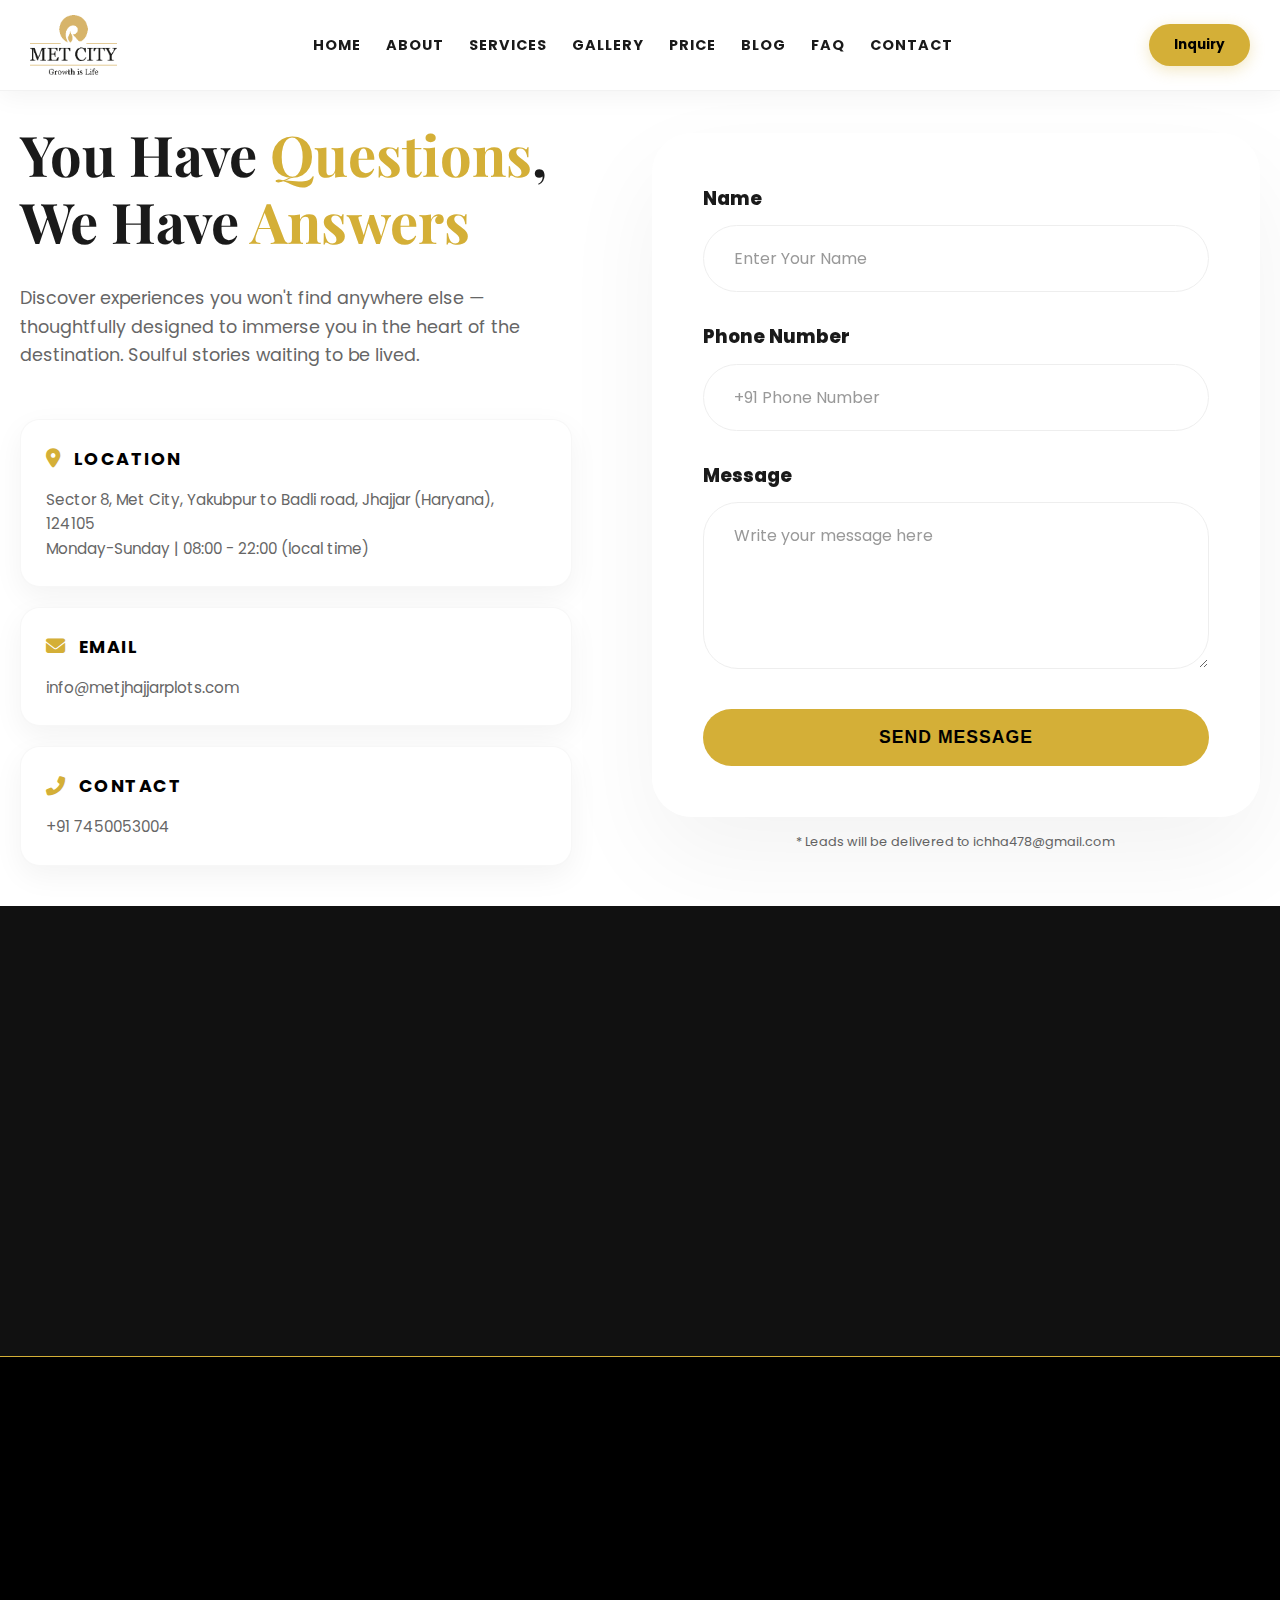
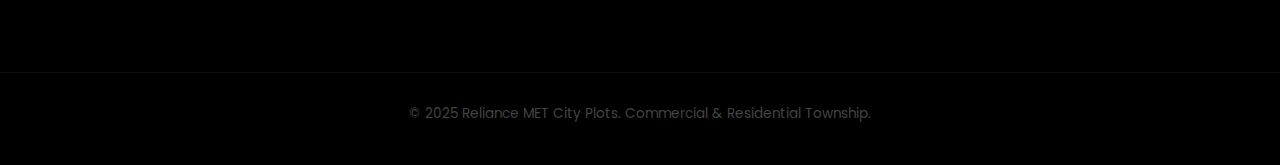
<file: contact.html>
<!DOCTYPE html>
<html lang="en">

<head>
    <meta charset="UTF-8">
    <meta name="viewport" content="width=device-width, initial-scale=1.0">

    <!-- SEO Meta Tags -->
    <title>Contact Us | Reliance MET City | Premium Plots Jhajjar</title>
    <link rel="icon" type="image/webp" href="assets/logo.webp">
    <meta name="description"
        content="Get in touch with Reliance MET City experts. Have questions about our residential or industrial plots in Jhajjar? We have the answers.">

    <link rel="stylesheet" href="style.css">
    <link rel="stylesheet" href="responsive.css">
    <link rel="stylesheet" href="https://cdnjs.cloudflare.com/ajax/libs/font-awesome/6.5.1/css/all.min.css">
</head>

<body class="contact-page">

    <!-- Scroll Progress -->
    <div id="scroll-progress"></div>

    <!-- Header -->
    <header id="navbar">
        <nav class="container">
            <div class="logo">
                <a href="index.html"><img src="assets/logo.webp" alt="Reliance MET City Logo" class="lazy"></a>
            </div>

            <ul class="nav-links">
                <li><a href="index.html#hero">Home</a></li>
                <li><a href="index.html#who-we-are">About</a></li>
                <li><a href="index.html#services">Services</a></li>
                <li><a href="index.html#property-listing">Gallery</a></li>
                <li><a href="index.html#pricing">Price</a></li>
                <li><a href="#">Blog</a></li>
                <li><a href="index.html#faq">FAQ</a></li>
                <li><a href="contact.html">Contact</a></li>
            </ul>

            <div class="nav-actions">
                <a href="contact.html" class="nav-cta">Inquiry</a>
            </div>

            <div class="mobile-toggle" id="mobile-menu">
                <span></span>
                <span></span>
                <span></span>
            </div>
        </nav>
    </header>

    <main>
        <!-- Contact Hero Section -->
        <section class="contact-hero">
            <div class="hero-bg-parallax" style="background-image: var(--light-overlay), url('assets/banner.webp');">
            </div>
            <div class="container contact-hero-grid">
                <div class="contact-hero-content reveal">
                    <h1>You Have <span class="gold-text">Questions</span>,<br>We Have <span
                            class="gold-text">Answers</span></h1>
                    <p>Discover experiences you won't find anywhere else — thoughtfully designed to immerse you in the
                        heart of the destination. Soulful stories waiting to be lived.</p>

                    <div class="contact-info-grid">
                        <div class="contact-info-item">
                            <h4><i class="fas fa-map-marker-alt"></i> Location</h4>
                            <p>Sector 8, Met City, Yakubpur to Badli road, Jhajjar (Haryana), 124105</p>
                            <p>Monday-Sunday | 08:00 - 22:00 (local time)</p>
                        </div>

                        <div class="contact-info-item">
                            <h4><i class="fas fa-envelope"></i> Email</h4>
                            <p><a href="mailto:info@metjhajjarplots.com">info@metjhajjarplots.com</a></p>
                        </div>
                        <div class="contact-info-item">
                            <h4><i class="fas fa-phone-alt"></i> Contact</h4>
                            <p><a href="tel:+917450053004">+91 7450053004</a></p>
                        </div>
                    </div>
                </div>

                <div class="contact-form-wrapper reveal">
                    <form class="luxury-contact-form" action="https://formsubmit.co/ichha478@gmail.com" method="POST">
                        <!-- FormSubmit Settings -->
                        <input type="hidden" name="_subject" value="New Inquiry: Contact Page Form">
                        <input type="hidden" name="_template" value="table">
                        <input type="text" name="_honey" style="display:none">

                        <div class="form-group-modern">
                            <label>Name</label>
                            <input type="text" name="name" placeholder="Enter Your Name" required>
                        </div>
                        <div class="form-group-modern">
                            <label>Phone Number</label>
                            <input type="tel" name="phone" placeholder="+91 Phone Number" required>
                        </div>
                        <div class="form-group-modern">
                            <label>Message</label>
                            <textarea name="message" placeholder="Write your message here" rows="5" required></textarea>
                        </div>
                        <button type="submit" class="btn-modern-send full-width">Send Message</button>
                    </form>
                    <p style="color: var(--text-muted); font-size: 0.8rem; margin-top: 15px; text-align: center;">
                        * Leads will be delivered to ichha478@gmail.com
                    </p>
                </div>
            </div>
        </section>

        <!-- Google Map Section -->
        <section class="map-section-full">
            <div class="map-container-full">
                <iframe
                    src="https://www.google.com/maps/embed?pb=!1m18!1m12!1m3!1d14013.916174488346!2d76.7881417!3d28.4964866!2m3!1f0!2f0!3f0!3m2!1i1024!2i768!4f13.1!3m3!1m2!1s0x390d6d2b2a9c98a5%3A0xbf8f1d8803840982!2sReliance%20Met%20City!5e0!3m2!1sen!2sin!4v1739984020000!5m2!1sen!2sin"
                    width="100%" height="450" style="border:0;" allowfullscreen="" loading="lazy"></iframe>
            </div>
        </section>
    </main>

    <footer class="bg-black">
        <div class="container footer-grid reveal">
            <div class="footer-brand">
                <div class="logo-footer">
                    <a href="index.html">
                        <img src="assets/logo.webp" alt="Reliance MET City Logo" class="footer-logo-img">
                    </a>
                </div>
                <p>An elite integrated township initiative by Reliance Industries Limited, redefining luxury living and
                    industrial excellence in the NCR region.</p>
            </div>
            <div class="footer-links">
                <h4> Quick Links</h4>
                <ul>
                    <li><a href="index.html#hero">Home</a></li>
                    <li><a href="index.html#who-we-are">About Us</a></li>
                    <li><a href="index.html#property-listing">Visual Gallery</a></li>
                    <li><a href="index.html#pricing">Plot Pricing</a></li>
                </ul>
            </div>
            <div class="footer-links">
                <h4>Support</h4>
                <ul>
                    <li><a href="index.html#faq">Common Questions</a></li>
                    <li><a href="index.html#why-invest">Why Invest?</a></li>
                    <li><a href="contact.html">Estate Inquiry</a></li>
                    <li><a href="index.html#hero">Privacy Policy</a></li>
                </ul>
            </div>
            <div class="footer-contact">
                <h4>Contact Info</h4>
                <p><i class="fas fa-map-marker-alt gold-text"></i> Sector 8, Met City, Yakubpur to Badli road, Jhajjar
                    (Haryana), 124105</p>
                <p><i class="fas fa-phone-alt gold-text"></i> <a href="tel:+917450053004">+91 7450053004</a></p>
                <p><i class="fas fa-envelope gold-text"></i> <a
                        href="mailto:info@metjhajjarplots.com">info@metjhajjarplots.com</a></p>
            </div>
        </div>
        <div class="footer-bottom text-center">
            <p>&copy; 2025 Reliance MET City Plots. Commercial & Residential Township.</p>
        </div>
    </footer>

    <button id="back-to-top">↑</button>

    <script src="script.js"></script>
</body>

</html>
</file>
<file: style.css>
@import url('https://fonts.googleapis.com/css2?family=Playfair+Display:ital,wght@0,400;0,700;1,400&family=Poppins:wght@300;400;500;600;700&display=swap');

:root {
    /* Color Palette - Ultra Premium Luxury */
    --primary-black: #000000;
    --royal-gold: #D4AF37;
    --elegant-white: #FFFFFF;
    --bg-white: #FFFFFF;
    --bg-light: #F9F9F9;
    --text-main: #1A1A1A;
    --text-muted: #666666;

    /* Gradients */
    --gold-gradient: linear-gradient(135deg, #D4AF37 0%, #F1D279 50%, #D4AF37 100%);
    --dark-overlay: linear-gradient(rgba(0, 0, 0, 0.7), rgba(0, 0, 0, 0.5));
    --light-overlay: linear-gradient(rgba(255, 255, 255, 0.8), rgba(255, 255, 255, 0.6));

    /* Typography */
    --font-heading: 'Playfair Display', serif;
    --font-body: 'Poppins', sans-serif;

    /* Spacing */
    --section-padding: 40px 20px;
    --container-width: 1300px;

    /* Transitions */
    --transition-standard: all 0.4s cubic-bezier(0.4, 0, 0.2, 1);

    /* Shadows & Glows */
    --gold-glow: 0 0 15px rgba(212, 175, 55, 0.5);
    --shadow-premium: 0 20px 40px rgba(0, 0, 0, 0.1);
}

/* Reset & Base Styles */
* {
    margin: 0;
    padding: 0;
    box-sizing: border-box;
    outline: none;
}

html {
    scroll-behavior: smooth;
}

body {
    font-family: var(--font-body);
    color: var(--text-main);
    background-color: var(--bg-white);
    line-height: 1.6;
    overflow-x: hidden;
}

h1,
h2,
h3,
h4,
.brand-font {
    font-family: var(--font-heading);
}

h1,
.h1 {
    font-size: 2.5rem;
    font-weight: 700;
}

a {
    text-decoration: none;
    color: inherit;
    transition: var(--transition-standard);
}

ul {
    list-style: none;
}

img {
    max-width: 100%;
    display: block;
}

.container {
    max-width: var(--container-width);
    margin: 0 auto;
    padding: 0 20px;
}

/* Utility Classes */
.gold-text {
    color: var(--royal-gold);
}

.white-text {
    color: var(--elegant-white);
}

.bg-black {
    background-color: var(--primary-black);
}

.text-center {
    text-align: center !important;
}

.fw700 {
    font-weight: 700;
}

/* Buttons */
.btn-gold {
    background: var(--gold-gradient);
    color: var(--primary-black);
    padding: 15px 35px;
    border: none;
    border-radius: 0;
    font-weight: 700;
    text-transform: uppercase;
    letter-spacing: 2px;
    cursor: pointer;
    position: relative;
    overflow: hidden;
    transition: var(--transition-standard);
    display: inline-flex;
    align-items: center;
    justify-content: center;
}

.btn-gold:hover {
    box-shadow: var(--gold-glow);
    transform: translateY(-3px);
}

.btn-outline-gold {
    background: transparent;
    border: 1px solid var(--royal-gold);
    color: var(--royal-gold);
    padding: 12px 30px;
    text-transform: uppercase;
    letter-spacing: 1px;
    font-weight: 600;
    transition: var(--transition-standard);
}

.btn-outline-gold:hover {
    background: var(--royal-gold);
    color: var(--primary-black);
}

/* Reveal Animation */
.reveal {
    opacity: 0;
    transform: translateY(40px);
    transition: all 0.8s cubic-bezier(0.165, 0.84, 0.44, 1);
}

.reveal.active {
    opacity: 1;
    transform: translateY(0);
}

/* Section Headings Styling */
.section-heading h2 {
    font-size: 2.5rem;
    font-weight: 700;
    margin-bottom: 8px;
}

.section-heading span:not(.luxury-badge) {
    color: var(--royal-gold);
}

.luxury-badge {
    color: var(--royal-gold);
    border-color: var(--royal-gold);
}

.gold-underline {
    width: 80px;
    height: 4px;
    background: var(--gold-gradient);
    margin: 10px auto 0;
}

/* Scroll Progress Indicator */
#scroll-progress {
    position: fixed;
    top: 0;
    left: 0;
    width: 0%;
    height: 4px;
    background: var(--gold-gradient);
    z-index: 2000;
}

/* Header Navigation - Capsule Style */
#navbar {
    position: fixed;
    top: 0;
    left: 0;
    width: 100%;
    z-index: 9999;
    transition: var(--transition-standard);
    background: var(--bg-white);
    border-bottom: 1px solid rgba(0, 0, 0, 0.05);
    display: flex;
    justify-content: center;
    box-shadow: 0 5px 25px rgba(0, 0, 0, 0.05);
}

#navbar .container {
    background: transparent;
    border-radius: 0;
    padding: 15px 30px;
    /* Reduced padding for solid header */
    display: flex;
    justify-content: space-between;
    align-items: center;
    width: 100%;
    max-width: 100%;
    transition: all 0.5s cubic-bezier(0.4, 0, 0.2, 1);
}

#navbar.scrolled {
    background: rgba(255, 255, 255, 0.98);
    box-shadow: 0 10px 30px rgba(0, 0, 0, 0.1);
}

#navbar.scrolled .container {
    padding: 10px 30px;
    /* Slimmer header on scroll */
}

.logo {
    display: flex;
    align-items: center;
    gap: 15px;
}

.logo img {
    height: 60px;
    transition: var(--transition-standard);
}

#navbar.scrolled .logo img {
    height: 60px;
    /* Slightly smaller on scroll */
}

.nav-links {
    display: flex;
    gap: 25px;
    /* Balanced spacing */
    align-items: center;
}

.nav-links a {
    color: var(--text-main);
    /* Dark text by default */
    font-weight: 700;
    font-size: 0.9rem;
    text-transform: uppercase;
    letter-spacing: 1px;
    transition: var(--transition-standard);
}

#navbar.scrolled .nav-links a {
    color: var(--text-main);
}

.nav-links a:hover {
    color: var(--royal-gold) !important;
}

.nav-actions {
    display: flex;
    align-items: center;
    gap: 20px;
}

.nav-icon {
    font-size: 1.1rem;
    cursor: pointer;
    color: var(--text-main);
    transition: var(--transition-standard);
}

.nav-icon:hover {
    color: #FF4D2D;
}

.nav-cta {
    background: var(--royal-gold);
    color: var(--primary-black) !important;
    border-radius: 50px;
    padding: 10px 25px !important;
    font-weight: 700 !important;
    border: none !important;
    box-shadow: 0 4px 15px rgba(212, 175, 55, 0.3);
    font-size: 0.85rem !important;
}

.nav-cta:hover {
    background: #e6c04f;
    transform: translateY(-2px);
    box-shadow: var(--gold-glow);
}

/* Mobile Toggle */
.mobile-toggle {
    display: none;
    flex-direction: column;
    justify-content: center;
    gap: 6px;
    cursor: pointer;
    z-index: 1001;
    width: 30px;
    height: 30px;
}

.mobile-toggle span {
    width: 25px;
    height: 2px;
    background: var(--primary-black);
    /* Dark toggle by default */
    transition: var(--transition-standard);
    border-radius: 2px;
}

#navbar.scrolled .mobile-toggle span,
.contact-page #navbar:not(.scrolled) .mobile-toggle span,
.home-page #navbar:not(.scrolled) .mobile-toggle span {
    background: var(--primary-black);
}

.mobile-toggle.active span:nth-child(1) {
    transform: translateY(8px) rotate(45deg);
}

.mobile-toggle.active span:nth-child(2) {
    opacity: 0;
}

.mobile-toggle.active span:nth-child(3) {
    transform: translateY(-8px) rotate(-45deg);
}

/* Hero Section Styles */
.hero-section {
    position: relative;
    min-height: 100vh;
    display: flex;
    align-items: center;
    padding: 100px 0 40px;
}

.hero-bg-parallax {
    position: absolute;
    top: 0;
    left: 0;
    width: 100%;
    height: 100%;
    background: linear-gradient(to right, rgba(0, 0, 0, 0.7) 0%, rgba(0, 0, 0, 0.4) 50%, rgba(0, 0, 0, 0.1) 100%), url('assets/banner.webp') center/cover no-repeat fixed;
    z-index: -1;
}

.hero-grid {
    display: grid;
    grid-template-columns: 1.2fr 0.8fr;
    gap: 60px;
    align-items: center;
}

.luxury-badge {
    display: inline-block;
    border: 1px solid var(--royal-gold);
    color: var(--royal-gold);
    padding: 5px 15px;
    font-size: 0.75rem;
    text-transform: uppercase;
    letter-spacing: 2px;
    margin-bottom: 10px;
}

.hero-content h1 {
    font-size: 4rem;
    /* Balanced size */
    line-height: 1.1;
    color: var(--elegant-white);
    margin-bottom: 20px;
    text-shadow: 0 5px 20px rgba(0, 0, 0, 0.4);
    font-family: var(--font-heading);
}

@media (max-width: 768px) {
    .hero-content h1 {
        font-size: 2.8rem;
    }
}

.hero-content p {
    font-size: 1.2rem;
    color: rgba(255, 255, 255, 0.9);
    margin-bottom: 30px;
    max-width: 600px;
    text-shadow: 0 2px 10px rgba(0, 0, 0, 0.2);
}

/* Luxury Form */
.luxury-form {
    background: rgba(255, 255, 255, 0.95);
    border: 1px solid var(--royal-gold);
    padding: 40px;
    box-shadow: 0 15px 45px rgba(0, 0, 0, 0.15);
    position: relative;
    backdrop-filter: blur(10px);
    border-radius: 20px;
    animation: floatHeroForm 6s ease-in-out infinite;
}

@keyframes floatHeroForm {

    0%,
    100% {
        transform: translateY(0);
    }

    50% {
        transform: translateY(-10px);
    }
}

.luxury-form::before {
    content: '';
    position: absolute;
    top: -10px;
    left: -10px;
    right: -10px;
    bottom: -10px;
    border: 1px solid rgba(212, 175, 55, 0.2);
    z-index: -1;
}

.luxury-form h3 {
    color: var(--royal-gold);
    font-size: 1.8rem;
    margin-bottom: 30px;
    text-align: center;
}

.input-group {
    margin-bottom: 20px;
}

.input-group input,
.input-group select {
    width: 100%;
    background: transparent;
    border: none;
    border-bottom: 1px solid rgba(0, 0, 0, 0.1);
    padding: 12px 0;
    color: var(--text-main);
    font-family: var(--font-body);
    transition: var(--transition-standard);
}

.input-group input:focus,
.input-group select:focus {
    border-bottom: 1px solid var(--royal-gold);
}

.full-width {
    width: 100%;
    margin-top: 20px;
}

/* Who We Are & Achievements Redesign */
.who-we-are {
    overflow: hidden;
}

.brand-badge {
    margin-bottom: 40px;
}

.brand-badge span {
    background: #f5f5f5;
    padding: 8px 20px;
    border-radius: 100px;
    font-size: 0.9rem;
    font-weight: 600;
    color: var(--text-main);
}

.brand-story-text {
    max-width: 1000px;
    margin: 0 auto 60px;
}

.brand-story-text h1 {
    font-size: 3.2rem;
    line-height: 1.2;
    font-weight: 600;
    color: var(--primary-black);
    font-family: var(--font-heading);
}

.text-grey {
    color: #999;
}

.text-black {
    color: var(--primary-black);
}

/* About Section New Layout */
.about-new-layout {
    padding: 40px 0;
    /* Reduced from 120px */
    background: #ffffff;
}

.about-breadcrumb {
    font-size: 1.1rem;
    color: var(--text-muted);
    margin-bottom: 15px;
    font-weight: 600;
}

.about-breadcrumb span {
    color: var(--royal-gold);
}

.about-main-title {
    font-size: 4rem;
    font-weight: 800;
    line-height: 1.1;
    color: var(--primary-black);
    margin-bottom: 15px;
    font-family: var(--font-heading);
}

.about-overview-text {
    font-size: 1.1rem;
    line-height: 1.7;
    color: var(--text-muted);
    max-width: 550px;
}

.about-top-grid {
    display: grid;
    grid-template-columns: 1fr 1fr;
    gap: 80px;
    align-items: stretch;
    /* Match height of both columns */
    margin-bottom: 40px;
}

.about-image-wrapper {
    position: relative;
    height: 100%;
    /* Ensure wrapper fills grid row */
    display: flex;
}

.about-main-img {
    width: 100%;
    height: 100%;
    /* Fill wrapper height */
    object-fit: cover;
    /* Maintain aspect ratio */
    border-radius: 40px;
    box-shadow: 0 30px 60px rgba(0, 0, 0, 0.1);
}

/* Rotating Badge Style */
.rotating-badge {
    position: absolute;
    bottom: -40px;
    left: -40px;
    width: 140px;
    height: 140px;
    background: white;
    border-radius: 50%;
    display: flex;
    align-items: center;
    justify-content: center;
    box-shadow: 0 15px 40px rgba(0, 0, 0, 0.1);
    z-index: 5;
}

.badge-text-circle {
    position: absolute;
    width: 100%;
    height: 100%;
    animation: rotateText 15s linear infinite;
}

@keyframes rotateText {
    0% {
        transform: rotate(0deg);
    }

    100% {
        transform: rotate(360deg);
    }
}

.badge-text-circle span {
    position: absolute;
    left: 50%;
    transform-origin: 0 70px;
    font-size: 0.75rem;
    font-weight: 800;
    text-transform: uppercase;
    letter-spacing: 1px;
}

.badge-center-icon {
    width: 45px;
    height: 45px;
    background: var(--royal-gold);
    border-radius: 50%;
    display: flex;
    align-items: center;
    justify-content: center;
    color: white;
    font-size: 1.2rem;
}

/* Impact Text Section */
.impact-text-wrapper {
    max-width: 1000px;
    margin: 0 auto 20px;
    text-align: center;
}

.impact-text {
    font-size: 2.2rem;
    font-weight: 700;
    line-height: 1.4;
    color: var(--primary-black);
}

.impact-text .text-grey {
    color: #999;
    font-weight: 500;
}

/* Stats Row */
.new-stats-row {
    display: grid;
    grid-template-columns: repeat(4, 1fr);
    gap: 40px;
    padding: 40px 30px;
    background: #f8f8f8;
    border-radius: 30px;
    border: 1px solid rgba(0, 0, 0, 0.03);
    margin-top: 20px;
}

.stat-item {
    text-align: center;
}

.stat-number {
    display: block;
    font-size: 3rem;
    font-weight: 800;
    color: var(--primary-black);
    margin-bottom: 5px;
}

.stat-label {
    font-size: 1rem;
    font-weight: 600;
    color: var(--text-muted);
}

@media (max-width: 992px) {
    .about-top-grid {
        grid-template-columns: 1fr;
        gap: 50px;
    }

    .about-main-title {
        font-size: 3rem;
    }

    .impact-text {
        font-size: 1.6rem;
    }

    .new-stats-row {
        grid-template-columns: repeat(2, 1fr);
    }
}

@media (max-width: 768px) {
    .stat-number {
        font-size: 2.2rem;
    }

    .rotating-badge {
        width: 100px;
        height: 100px;
        bottom: -20px;
        left: 20px;
    }

    .badge-text-circle span {
        transform-origin: 0 50px;
    }
}

/* Pricing New Design - Light Glassmorphism */
.pricing-new {
    position: relative;
    overflow: hidden;
    padding: 40px 0 !important;
    /* Reduced from 120px */
}

.pricing-bg-text {
    position: absolute;
    top: 35%;
    /* Moved up from 50% */
    left: 50%;
    transform: translate(-50%, -50%);
    font-size: 25vw;
    font-weight: 900;
    color: rgba(0, 0, 0, 0.07);
    text-transform: uppercase;
    z-index: 0;
    pointer-events: none;
    line-height: 1;
    font-family: var(--font-heading);
}

.pricing-slider {
    display: flex;
    overflow-x: auto;
    gap: 30px;
    padding: 20px 10px 40px;
    scroll-snap-type: x mandatory;
    scrollbar-width: none;
    -ms-overflow-style: none;
}

.pricing-slider::-webkit-scrollbar {
    display: none;
}

.price-glass-card {
    background: rgba(255, 255, 255, 0.65);
    /* More transparent for better glass effect */
    backdrop-filter: blur(15px);
    -webkit-backdrop-filter: blur(15px);
    border: 1px solid rgba(0, 0, 0, 0.05);
    /* Very subtle default border */
    border-radius: 30px;
    padding: 35px 30px;
    min-width: 320px;
    /* Consistent width for slider */
    flex: 0 0 320px;
    scroll-snap-align: start;
    transition: all 0.5s cubic-bezier(0.165, 0.84, 0.44, 1);
    box-shadow: 0 15px 35px rgba(0, 0, 0, 0.05);
    display: flex;
    flex-direction: column;
    position: relative;
}

.price-glass-card:hover {
    transform: translateY(-10px) scale(1.02);
    box-shadow: 0 30px 60px rgba(0, 0, 0, 0.1);
    background: rgba(255, 255, 255, 0.85);
    border: 1.5px solid var(--royal-gold);
    /* Gold highlight on hover */
}

/* Featured styling handled via hover */

.price-badge-icon {
    position: absolute;
    top: 25px;
    right: 25px;
    font-size: 1.2rem;
    width: 40px;
    height: 40px;
    background: rgba(0, 0, 0, 0.03);
    border-radius: 12px;
    display: flex;
    align-items: center;
    justify-content: center;
    transition: var(--transition-standard);
}

.price-glass-card:hover .price-badge-icon {
    transform: rotate(15deg) scale(1.1);
    background: var(--royal-gold);
}

.plan-label {
    display: block;
    font-size: 0.9rem;
    font-weight: 600;
    color: var(--text-muted);
    margin-bottom: 5px;
}

.price-amount {
    font-size: 2.2rem;
    font-weight: 800;
    color: var(--primary-black);
    margin-bottom: 15px;
    font-family: var(--font-heading);
}

.price-features {
    margin-bottom: 15px;
    flex-grow: 1;
}

.feature-item {
    display: flex;
    align-items: center;
    gap: 12px;
    padding: 10px 15px;
    background: rgba(0, 0, 0, 0.02);
    border-radius: 12px;
    margin-bottom: 8px;
    font-size: 0.85rem;
    font-weight: 500;
    color: var(--text-main);
    transition: var(--transition-standard);
}

.feature-item span {
    color: var(--royal-gold);
    font-weight: 900;
}

.price-glass-card:hover .feature-item {
    background: rgba(0, 0, 0, 0.04);
}

.btn-price-apply {
    display: block;
    width: 100%;
    padding: 15px;
    text-align: center;
    background: var(--primary-black);
    color: white;
    border-radius: 15px;
    font-weight: 700;
    transition: all 0.3s ease;
    text-decoration: none;
    box-shadow: 0 4px 15px rgba(0, 0, 0, 0.1);
}

.btn-price-apply.primary {
    background: var(--primary-black);
    color: white;
    box-shadow: 0 4px 15px rgba(0, 0, 0, 0.2);
}

.btn-price-apply:hover {
    background: #333;
    color: white;
    transform: translateY(-2px);
    box-shadow: 0 8px 25px rgba(0, 0, 0, 0.15);
}

.btn-price-apply.primary:hover {
    background: #333;
    transform: translateY(-2px);
    box-shadow: 0 8px 25px rgba(0, 0, 0, 0.25);
}

@media (max-width: 1400px) {
    .price-glass-card {
        min-width: 300px;
        flex: 0 0 300px;
    }
}

@media (max-width: 768px) {
    .pricing-bg-text {
        font-size: 30vw;
    }

    .price-amount {
        font-size: 1.8rem;
    }

    .price-glass-card {
        min-width: 280px;
        flex: 0 0 280px;
        padding: 25px;
    }
}

/* Why Choose Us Section - 2 Column Redesign */
.why-choose-section {
    padding: 20px 0 40px;
    /* Reduced from 120px */
    background: var(--bg-white);
}

.teal-text {
    color: #1abc9c;
}

.teal-underline {
    width: 60px;
    height: 4px;
    background: #1abc9c;
    margin: 15px auto 0;
    border-radius: 2px;
}

.why-choose-grid {
    display: grid;
    grid-template-columns: 1fr 1fr;
    gap: 40px;
    align-items: stretch;
    /* Ensures both columns have equal height */
}

.why-choose-left {
    display: flex;
    flex-direction: column;
    gap: 12px;
    /* Compact gap */
}

.choose-card {
    background: #FFFFFF;
    padding: 15px 20px;
    /* Compact padding */
    border-radius: 18px;
    display: flex;
    gap: 20px;
    align-items: center;
    /* Center items vertically for compact look */
    box-shadow: 0 5px 20px rgba(0, 0, 0, 0.04);
    transition: var(--transition-standard);
    border: 1px solid rgba(0, 0, 0, 0.02);
    height: 100%;
    /* Allow cards to flex/grow if needed to fill space */
}

.choose-card:hover {
    transform: translateX(8px);
    box-shadow: 0 10px 30px rgba(0, 0, 0, 0.06);
}

.choose-icon-box {
    min-width: 50px;
    /* Smaller icon box */
    height: 50px;
    border-radius: 12px;
    display: flex;
    align-items: center;
    justify-content: center;
    font-size: 1.2rem;
    color: white;
}

.choose-icon-box.teal {
    background: #1abc9c;
}

.choose-icon-box.purple {
    background: #9b59b6;
}

.choose-icon-box.red {
    background: #e74c3c;
}

.choose-icon-box.green {
    background: #2ecc71;
}

.choose-content h3 {
    font-size: 1.3rem;
    color: var(--primary-black);
    margin-bottom: 5px;
    font-weight: 700;
}

.choose-content p {
    font-size: 0.95rem;
    line-height: 1.6;
    color: var(--text-muted);
}

.why-choose-right {
    position: relative;
    height: 100%;
    /* Fill the grid row height */
}

.image-frame-container {
    position: relative;
    padding: 10px;
    border: 2px solid #bca11a;
    border-radius: 30px;
    z-index: 1;
    height: 100%;
    /* Fill the container */
    display: flex;
}

/* YouTube Video Slider */
.video-section {
    padding: 40px 0;
    background: #050505;
}

.slider-container {
    position: relative;
    padding: 0 60px;
    margin-top: 15px;
}

.horizontal-slider {
    display: flex;
    overflow-x: auto;
    gap: 30px;
    padding: 20px 0;
    scroll-snap-type: x mandatory;
    scrollbar-width: none;
    -ms-overflow-style: none;
}

.horizontal-slider::-webkit-scrollbar {
    display: none;
}

.video-item {
    flex: 0 0 100%;
    scroll-snap-align: center;
    border-radius: 30px;
    overflow: hidden;
    border: 1px solid rgba(212, 175, 55, 0.3);
    background: #000;
    transition: var(--transition-standard);
}

.video-item:hover {
    border-color: var(--royal-gold);
}

.video-item iframe {
    display: block;
    width: 100%;
    aspect-ratio: 16 / 9;
    height: auto;
}

.slider-btn {
    position: absolute;
    top: 50%;
    transform: translateY(-50%);
    width: 50px;
    height: 50px;
    background: rgba(255, 255, 255, 0.1);
    backdrop-filter: blur(10px);
    -webkit-backdrop-filter: blur(10px);
    color: var(--royal-gold);
    border: 1px solid rgba(212, 175, 55, 0.5);
    border-radius: 50%;
    cursor: pointer;
    z-index: 10;
    font-size: 1.5rem;
    display: flex;
    align-items: center;
    justify-content: center;
    transition: var(--transition-standard);
}

.slider-btn:hover {
    background: var(--royal-gold);
    color: var(--primary-black);
    box-shadow: var(--gold-glow);
}

.slider-btn.prev {
    left: 0;
}

.slider-btn.next {
    right: 0;
}

@media (min-width: 992px) {
    .video-item {
        flex: 0 0 calc(50% - 15px);
    }
}

@media (max-width: 768px) {
    .slider-container {
        padding: 0 45px;
    }

    .slider-btn {
        width: 40px;
        height: 40px;
        font-size: 1.1rem;
    }

    .video-item {
        border-radius: 20px;
    }
}

.image-frame-container img {
    width: 100%;
    height: 100%;
    object-fit: cover;
    /* Crucial to match height without squishing */
    border-radius: 22px;
    display: block;
    box-shadow: 0 15px 40px rgba(0, 0, 0, 0.1);
}

.floating-badge {
    position: absolute;
    bottom: -30px;
    left: -20px;
    background: #0f172a;
    color: white;
    padding: 15px 25px;
    border-radius: 15px;
    display: flex;
    align-items: center;
    gap: 15px;
    box-shadow: 0 15px 30px rgba(0, 0, 0, 0.3);
    z-index: 2;
}

.badge-icon {
    width: 40px;
    height: 40px;
    background: #b9a212;
    border-radius: 50%;
    display: flex;
    align-items: center;
    justify-content: center;
    font-size: 1.2rem;
}

.badge-text {
    display: flex;
    flex-direction: column;
}

.badge-text strong {
    font-size: 1.3rem;
    line-height: 1.2;
}

.badge-text span {
    font-size: 0.8rem;
    opacity: 0.8;
}

@media (max-width: 992px) {
    .why-choose-grid {
        grid-template-columns: 1fr;
        gap: 80px;
    }

    .why-choose-right {
        order: -1;
        max-width: 600px;
        margin: 0 auto;
    }
}

@media (max-width: 768px) {
    .choose-card {
        flex-direction: column;
        gap: 15px;
    }

    .floating-badge {
        left: 50%;
        transform: translateX(-50%);
        bottom: -20px;
        width: 80%;
        justify-content: center;
    }
}

/* Testimonials Redesign - Pinned Note Slider */
.testimonial-section {
    padding: 40px 0;
    background: #ffffff;
    position: relative;
    overflow: hidden;
}

.testimonial-slider-container {
    display: flex;
    overflow-x: auto;
    gap: 25px;
    padding: 10px 10px 40px;
    scroll-snap-type: x mandatory;
    scrollbar-width: none;
    -ms-overflow-style: none;
}

/* Testimonials Modern Design */
.testimonials-modern {
    padding: 40px 0;
    background: #ffffff;
    background-image:
        linear-gradient(rgba(0, 0, 0, 0.03) 1px, transparent 1px),
        linear-gradient(90deg, rgba(0, 0, 0, 0.03) 1px, transparent 1px);
    background-size: 80px 80px;
    position: relative;
    overflow: hidden;
}

.testimonials-badge-wrapper {
    display: flex;
    justify-content: center;
    margin-bottom: 20px;
}

.badge-testimonial {
    background: #e9f7ef;
    color: #27ae60;
    padding: 8px 25px;
    border-radius: 50px;
    font-size: 0.85rem;
    font-weight: 700;
    text-transform: uppercase;
    letter-spacing: 1.5px;
    border: 1px solid #d4efdf;
}

.testimonials-modern h2 {
    font-size: 3.5rem;
    font-weight: 800;
    color: var(--text-main);
    text-align: center;
    margin-bottom: 15px;
}

.testimonials-subtitle {
    text-align: center;
    max-width: 600px;
    margin: 0 auto 20px;
    color: var(--text-muted);
    font-size: 1.1rem;
    line-height: 1.6;
}

/* Floating Avatars Container */
.avatar-floating-container {
    position: relative;
    height: 150px;
    width: 100%;
    margin-bottom: 20px;
}

.floating-avatar {
    position: absolute;
    border-radius: 50%;
    background: white;
    padding: 5px;
    box-shadow: 0 10px 30px rgba(0, 0, 0, 0.1);
    transition: all 0.3s cubic-bezier(0.165, 0.84, 0.44, 1);
    animation: floatAnim 6s ease-in-out infinite;
    cursor: pointer;
    border: 2px solid transparent;
}

.floating-avatar:hover {
    transform: scale(1.1) translateY(-10px) !important;
    border-color: var(--royal-gold);
    z-index: 100 !important;
}

.floating-avatar.active {
    border-color: var(--royal-gold);
    box-shadow: 0 0 20px rgba(212, 175, 55, 0.3);
    transform: scale(1.1);
}

.floating-avatar img {
    width: 100%;
    height: 100%;
    border-radius: 50%;
    object-fit: cover;
}

.avatar-1 {
    width: 80px;
    height: 80px;
    top: -10px;
    left: 45%;
    animation-delay: 0s;
}

.avatar-2 {
    width: 60px;
    height: 60px;
    top: 20px;
    left: 18%;
    animation-delay: 1s;
}

.avatar-3 {
    width: 90px;
    height: 90px;
    top: 50px;
    left: 28%;
    animation-delay: 2s;
}

.avatar-4 {
    width: 50px;
    height: 50px;
    top: 100px;
    left: 52%;
    animation-delay: 1.5s;
}

.avatar-5 {
    width: 75px;
    height: 75px;
    top: 15px;
    left: 72%;
    animation-delay: 0.5s;
}

.avatar-6 {
    width: 70px;
    height: 70px;
    top: 75px;
    left: 85%;
    animation-delay: 2.5s;
}

@keyframes floatAnim {

    0%,
    100% {
        transform: translateY(0);
    }

    50% {
        transform: translateY(-15px);
    }
}

/* Main Testimonial Card */
.testimonial-central-card {
    background: white;
    max-width: 750px;
    margin: 0 auto;
    padding: 50px 40px 30px;
    border-radius: 35px;
    box-shadow: 0 30px 80px rgba(0, 0, 0, 0.05);
    position: relative;
    z-index: 10;
    text-align: center;
    border: 1px solid rgba(0, 0, 0, 0.02);
}

.testimonial-nav {
    position: absolute;
    top: 50%;
    transform: translateY(-50%);
    width: 45px;
    height: 45px;
    background: white;
    border: 1px solid #eee;
    border-radius: 50%;
    display: flex;
    align-items: center;
    justify-content: center;
    cursor: pointer;
    font-size: 1.2rem;
    color: #333;
    transition: all 0.3s ease;
    z-index: 20;
    box-shadow: 0 5px 15px rgba(0, 0, 0, 0.05);
}

.testimonial-nav:hover {
    background: var(--royal-gold);
    color: white;
    border-color: var(--royal-gold);
    box-shadow: 0 8px 20px rgba(212, 175, 55, 0.2);
}

.testimonial-nav.prev {
    left: -22px;
}

.testimonial-nav.next {
    right: -22px;
}

@media (max-width: 768px) {
    .testimonial-nav {
        width: 35px;
        height: 35px;
        font-size: 1rem;
    }

    .testimonial-nav.prev {
        left: 5px;
    }

    .testimonial-nav.next {
        right: 5px;
    }
}

.card-avatar-main {
    width: 80px;
    height: 80px;
    border-radius: 50%;
    margin: -95px auto 15px;
    padding: 5px;
    background: white;
    box-shadow: 0 10px 30px rgba(0, 0, 0, 0.1);
}

.card-avatar-main img {
    width: 100%;
    height: 100%;
    border-radius: 50%;
    object-fit: cover;
}

.testimonial-central-card h4 {
    font-size: 1.4rem;
    margin-bottom: 5px;
    color: var(--text-main);
}

.client-email {
    display: block;
    color: var(--text-muted);
    font-size: 0.85rem;
    margin-bottom: 20px;
}

.testimonial-quote-text {
    font-size: 1.1rem;
    line-height: 1.7;
    color: #444;
    font-style: italic;
    margin-bottom: 30px;
}

/* GMB Button */
.gmb-button-wrapper {
    display: flex;
    justify-content: center;
    margin-top: 25px;
}

.btn-gmb {
    display: flex;
    align-items: center;
    gap: 12px;
    background: white;
    color: #1a1a1a;
    padding: 15px 35px;
    border-radius: 100px;
    font-weight: 700;
    font-size: 1rem;
    box-shadow: 0 10px 25px rgba(0, 0, 0, 0.08);
    transition: all 0.3s ease;
    border: 1px solid #eee;
    text-decoration: none;
}

.btn-gmb:hover {
    transform: translateY(-5px);
    box-shadow: 0 15px 35px rgba(0, 0, 0, 0.12);
    border-color: var(--royal-gold);
}

.btn-gmb img {
    width: 20px;
    height: 20px;
}

@media (max-width: 768px) {
    .testimonials-modern h2 {
        font-size: 2.5rem;
    }

    .avatar-floating-container {
        height: 300px;
    }

    .testimonial-central-card {
        padding: 40px 25px;
        margin: 0 15px;
    }

    .floating-avatar {
        display: none;
    }

    /* Hide on small screens to avoid clutter */
}

/* FAQ Section Redesign */
.faq-section {
    padding: 20px 0 40px;
    background: #ffffff;
}

.faq-title-main {
    font-size: 3.5rem;
    font-weight: 800;
    margin-bottom: 5px;
    letter-spacing: -2px;
}

.faq-title-italic {
    font-family: serif;
    /* Best fallback for the script look */
    font-style: italic;
    font-size: 3.8rem;
    font-weight: 400;
    margin-top: -15px;
    display: block;
}

.faq-split-layout {
    display: grid;
    grid-template-columns: 1.2fr 1fr;
    gap: 40px;
    margin-top: 20px;
    align-items: stretch;
    /* Match height of both columns */
}

.faq-left-column {
    background: #f8f9fa;
    padding: 30px;
    border-radius: 30px;
}

.faq-contact-card {
    display: flex;
    justify-content: space-between;
    align-items: center;
    background: white;
    padding: 20px 25px;
    border-radius: 20px;
    margin-bottom: 30px;
    box-shadow: 0 5px 15px rgba(0, 0, 0, 0.03);
}

.contact-info-small {
    display: flex;
    flex-direction: column;
}

.contact-info-small span {
    font-size: 0.8rem;
    color: #999;
}

.contact-info-small strong {
    font-size: 1.05rem;
    color: var(--primary-black);
}

.btn-get-touch {
    background: #1a1a1a;
    color: white;
    padding: 12px 20px;
    border-radius: 12px;
    font-size: 0.9rem;
    font-weight: 600;
    display: flex;
    align-items: center;
    gap: 10px;
    transition: var(--transition-standard);
}

.btn-get-touch:hover {
    background: var(--royal-gold);
    color: white;
}

.faq-list-modern {
    display: flex;
    flex-direction: column;
    gap: 12px;
}

.faq-item-modern {
    background: white;
    border-radius: 18px;
    overflow: hidden;
    transition: all 0.3s ease;
}

.faq-header-modern {
    padding: 20px 25px;
    display: flex;
    justify-content: space-between;
    align-items: center;
    cursor: pointer;
    font-weight: 600;
    font-size: 1.05rem;
    color: #333;
}

.faq-icon-circle {
    width: 32px;
    height: 32px;
    background: #f1f1f1;
    border-radius: 50%;
    display: flex;
    align-items: center;
    justify-content: center;
    font-size: 1.2rem;
    transition: all 0.3s ease;
}

.faq-item-modern.active .faq-icon-circle {
    background: #1a1a1a;
    color: white;
    transform: rotate(45deg);
}

.faq-body-modern {
    max-height: 0;
    overflow: hidden;
    transition: all 0.4s cubic-bezier(0.4, 0, 0.2, 1);
    padding: 0 25px;
}

.faq-item-modern.active .faq-body-modern {
    max-height: 500px;
    padding-bottom: 25px;
}

.faq-body-modern p,
.faq-body-modern ul {
    font-size: 0.95rem;
    line-height: 1.6;
    color: #666;
}

.faq-body-modern ul {
    margin-top: 10px;
    padding-left: 20px;
}

.faq-right-column {
    height: 100%;
    display: flex;
}

.faq-right-column img {
    width: 100%;
    height: 100%;
    object-fit: cover;
    border-radius: 30px;
    box-shadow: 0 20px 40px rgba(0, 0, 0, 0.1);
}

@media (max-width: 992px) {
    .faq-split-layout {
        grid-template-columns: 1fr;
    }

    .faq-right-column {
        display: none;
    }
}

/* Contact Section Modern - Reference Design */
.contact-section-modern {
    padding: 40px 0;
    background: #ffffff;
    position: relative;
}

.contact-card-modern {
    background: white;
    border-radius: 40px;
    box-shadow: 0 30px 60px rgba(0, 0, 0, 0.05);
    display: grid;
    grid-template-columns: 1.2fr 0.8fr;
    overflow: hidden;
    min-height: 600px;
    border: 1px solid rgba(0, 0, 0, 0.03);
}

.contact-left-visual {
    padding: 30px;
    /* Reduced to give more space to map */
    background: #fdfdfd;
    display: flex;
    flex-direction: column;
    gap: 30px;
    position: relative;
    border-right: 1px solid rgba(0, 0, 0, 0.05);
}

.map-wrapper-modern {
    flex-grow: 1;
    min-height: 350px;
    border-radius: 30px;
    overflow: hidden;
    position: relative;
    border: 1px solid rgba(0, 0, 0, 0.05);
    box-shadow: 0 10px 30px rgba(0, 0, 0, 0.05);
}

.map-wrapper-modern iframe {
    filter: grayscale(0.5) contrast(1.1);
    transition: all 0.5s ease;
}

.map-wrapper-modern:hover iframe {
    filter: grayscale(0);
}

.map-redirect-badge {
    position: absolute;
    bottom: 20px;
    right: 20px;
    background: #1a1a1a;
    color: white;
    padding: 12px 25px;
    border-radius: 50px;
    font-size: 0.9rem;
    font-weight: 700;
    text-decoration: none;
    box-shadow: 0 10px 20px rgba(0, 0, 0, 0.2);
    display: flex;
    align-items: center;
    gap: 10px;
    transition: all 0.3s ease;
    z-index: 10;
}

.map-redirect-badge:hover {
    background: #D4AF37;
    color: #1a1a1a;
    transform: translateY(-3px);
    box-shadow: 0 15px 30px rgba(212, 175, 55, 0.3);
}

.office-info-row {
    margin-top: auto;
    display: grid;
    grid-template-columns: repeat(3, 1fr);
    gap: 30px;
}

.office-col h4 {
    font-size: 1rem;
    color: #888;
    margin-bottom: 15px;
    font-family: var(--font-body);
}

.office-col p {
    font-size: 0.9rem;
    font-weight: 600;
    color: #1a1a1a;
    line-height: 1.5;
}

.contact-right-form {
    padding: 60px;
    background: rgba(255, 255, 255, 0.7);
    border-left: 1px solid rgba(0, 0, 0, 0.05);
    border-radius: 0 30px 30px 0;
    backdrop-filter: blur(10px);
}

.modern-form-ui {
    display: flex;
    flex-direction: column;
    gap: 25px;
}

.form-group-modern {
    display: flex;
    flex-direction: column;
    gap: 12px;
}

.form-group-modern label {
    font-size: 1.15rem;
    font-weight: 800;
    /* Extra bold like image */
    color: #1a1a1a;
    font-family: var(--font-body);
}

.form-group-modern input,
.form-group-modern textarea {
    width: 100%;
    padding: 20px 30px;
    background: #fff;
    border: 1.5px solid #eee;
    /* Light border like image */
    border-radius: 35px;
    /* More rounded */
    font-family: var(--font-body);
    font-size: 1rem;
    color: #1a1a1a;
    transition: all 0.3s ease;
}

.form-group-modern input::placeholder,
.form-group-modern textarea::placeholder {
    color: #999;
}

.form-group-modern input:focus,
.form-group-modern textarea:focus {
    border-color: #1a1a1a;
    background: #fcfcfc;
    box-shadow: 0 5px 15px rgba(0, 0, 0, 0.05);
}

.btn-modern-send {
    background: var(--royal-gold);
    color: var(--primary-black);
    padding: 18px 40px;
    border-radius: 50px;
    border: none;
    font-size: 1.1rem;
    font-weight: 700;
    cursor: pointer;
    transition: all 0.3s cubic-bezier(0.165, 0.84, 0.44, 1);
    margin-top: 10px;
    display: flex;
    justify-content: center;
    align-items: center;
    text-transform: uppercase;
    letter-spacing: 1px;
}

.btn-modern-send:hover {
    background: #e6c04f;
    transform: translateY(-3px);
    box-shadow: var(--gold-glow);
}

@media (max-width: 992px) {
    .contact-card-modern {
        grid-template-columns: 1fr;
    }

    .contact-left-visual {
        min-height: 400px;
        padding: 40px;
    }

    .office-info-row {
        grid-template-columns: 1fr;
        gap: 20px;
    }
}

/* Reliance Met City Images Section - Infinite Scroller */
.property-scroller-section {
    padding: 40px 0;
    background-color: var(--bg-light);
    overflow: hidden;
}

.infinite-scroller {
    width: 100%;
    mask-image: linear-gradient(to right, transparent, black 10%, black 90%, transparent);
    -webkit-mask-image: linear-gradient(to right, transparent, black 10%, black 90%, transparent);
}

.scroller-inner {
    display: flex;
    gap: 30px;
    width: max-content;
    animation: scroll-left 40s linear infinite;
}

@keyframes scroll-left {
    0% {
        transform: translateX(0);
    }

    100% {
        transform: translateX(calc(-50% - 15px));
        /* Half of container + half gap */
    }
}

.scroller-item {
    width: 400px;
    height: 300px;
    border-radius: 20px;
    overflow: hidden;
    box-shadow: var(--shadow-premium);
    flex-shrink: 0;
}

.scroller-item img {
    width: 100%;
    height: 100%;
    object-fit: cover;
    transition: var(--transition-standard);
}

.scroller-item:hover img {
    transform: scale(1.05);
}

/* Pause on hover if desired */
.infinite-scroller:hover .scroller-inner {
    animation-play-state: paused;
}

@media (max-width: 768px) {
    .scroller-item {
        width: 300px;
        height: 220px;
    }

    .service-card {
        height: 420px;
    }

    .service-content {
        transform: translateY(0);
        padding: 25px;
    }

    .service-card p,
    .service-features,
    .btn-service {
        opacity: 1 !important;
        visibility: visible !important;
    }
}

/* Amenities Section */
.amenities-section {
    padding: 40px 0;
    background-color: #ffffff;
    background-image: radial-gradient(#e0e0e0 1px, transparent 1px);
    background-size: 30px 30px;
    overflow: hidden;
}

.amenities-scroller-container {
    display: flex;
    flex-direction: column;
    gap: 40px;
    margin-top: 50px;
}

.amenities-track {
    display: flex;
    gap: 50px;
    width: max-content;
}

.amenity-card {
    width: 180px;
    display: flex;
    flex-direction: column;
    align-items: center;
    gap: 15px;
    flex-shrink: 0;
}

.amenity-icon-wrapper {
    width: 90px;
    height: 90px;
    border: 1px solid var(--royal-gold);
    border-radius: 50%;
    display: flex;
    align-items: center;
    justify-content: center;
    font-size: 1.8rem;
    color: var(--royal-gold);
    background: white;
    transition: all 0.4s cubic-bezier(0.175, 0.885, 0.32, 1.275);
}

.amenity-card:hover .amenity-icon-wrapper {
    background: var(--royal-gold);
    color: white;
    transform: scale(1.1) translateY(-10px);
    box-shadow: var(--gold-glow);
}

.amenity-card h4 {
    font-size: 0.9rem;
    font-weight: 500;
    color: #444;
    text-align: center;
    text-transform: capitalize;
}

/* Row 1 Animation */
.scroll-left-amenities {
    animation: scroll-amenities-left 30s linear infinite;
}

/* Row 2 Animation */
.scroll-right-amenities {
    animation: scroll-amenities-right 35s linear infinite;
}

@keyframes scroll-amenities-left {
    0% {
        transform: translateX(0);
    }

    100% {
        transform: translateX(calc(-50% - 25px));
    }
}

@keyframes scroll-amenities-right {
    0% {
        transform: translateX(calc(-50% - 25px));
    }

    100% {
        transform: translateX(0);
    }
}

.amenities-section:hover .scroll-left-amenities,
.amenities-section:hover .scroll-right-amenities {
    animation-play-state: paused;
}

/* Quick Facts Section */
.quick-facts-section {
    padding: 40px 0;
    background: #fdfdfd;
}

.facts-grid {
    display: grid;
    grid-template-columns: repeat(6, 1fr);
    gap: 20px;
}

.fact-card {
    background: white;
    padding: 30px 20px;
    border-radius: 15px;
    text-align: center;
    box-shadow: 0 10px 30px rgba(0, 0, 0, 0.05);
    transition: all 0.4s ease;
    border: 1px solid rgba(0, 0, 0, 0.02);
    display: flex;
    flex-direction: column;
    align-items: center;
    gap: 15px;
}

.fact-card:hover {
    transform: translateY(-10px);
    box-shadow: 0 20px 40px rgba(0, 0, 0, 0.1);
    border-color: var(--royal-gold);
}

.fact-icon-box {
    width: 65px;
    height: 65px;
    background: var(--royal-gold);
    color: white;
    border-radius: 50%;
    display: flex;
    align-items: center;
    justify-content: center;
    font-size: 1.5rem;
    margin-bottom: 5px;
    transition: transform 0.5s ease;
}

.fact-card:hover .fact-icon-box {
    transform: rotateY(360deg);
}

.fact-card h4 {
    font-size: 0.95rem;
    color: var(--primary-black);
    font-weight: 700;
    margin: 0;
    text-transform: uppercase;
}

.fact-card p {
    font-size: 0.85rem;
    color: var(--royal-gold);
    font-weight: 600;
    margin: 0;
    line-height: 1.4;
}

@media (max-width: 1200px) {
    .facts-grid {
        grid-template-columns: repeat(3, 1fr);
    }
}

@media (max-width: 768px) {
    .facts-grid {
        grid-template-columns: repeat(2, 1fr);
    }
}

@media (max-width: 480px) {
    .facts-grid {
        grid-template-columns: 1fr;
    }
}

footer {
    padding: 40px 0;
    border-top: 1px solid var(--royal-gold);
}

.footer-grid {
    display: grid;
    grid-template-columns: 1.5fr 1fr 1fr 1.5fr;
    gap: 40px;
    margin-bottom: 60px;
}

.logo-footer {
    display: flex;
    align-items: center;
    gap: 15px;
    margin-bottom: 25px;
}

.logo-footer img,
.footer-logo-img {
    height: 70px !important;
    filter: brightness(0) invert(1);
    transition: var(--transition-standard);
}

.logo-footer img:hover,
.footer-logo-img:hover {
    transform: scale(1.05);
}

@media (max-width: 992px) {
    .footer-grid {
        grid-template-columns: 1fr 1fr;
        gap: 40px;
    }
}

@media (max-width: 576px) {
    .footer-grid {
        grid-template-columns: 1fr;
    }
}

.footer-brand p {
    color: var(--text-muted);
    font-size: 0.95rem;
}

.social-links {
    display: flex;
    gap: 15px;
    margin-top: 30px;
}

.social-links a {
    width: 40px;
    height: 40px;
    background: rgba(255, 255, 255, 0.05);
    border-radius: 50%;
    display: flex;
    align-items: center;
    justify-content: center;
    color: var(--elegant-white);
    transition: var(--transition-standard);
    border: 1px solid rgba(255, 255, 255, 0.1);
}

.social-links a:hover {
    background: var(--royal-gold);
    color: var(--primary-black);
    transform: translateY(-5px);
    box-shadow: var(--gold-glow);
}

.glow-hover:hover {
    text-shadow: 0 0 10px var(--royal-gold);
    color: var(--royal-gold) !important;
}

.footer-links h4,
.footer-contact h4 {
    color: var(--elegant-white);
    margin-bottom: 25px;
    text-transform: uppercase;
    font-size: 1.1rem;
}

.footer-links ul li {
    margin-bottom: 15px;
    color: var(--text-muted);
}

.footer-links ul li a:hover {
    color: var(--royal-gold);
    padding-left: 5px;
}

.footer-contact p {
    color: var(--text-muted);
    margin-bottom: 18px;
    display: flex;
    gap: 12px;
    line-height: 1.5;
}

.footer-contact p i {
    margin-top: 4px;
    font-size: 1.1rem;
}

.footer-contact a {
    transition: var(--transition-standard);
}

.footer-contact a:hover {
    color: var(--royal-gold);
}

.footer-bottom {
    padding-top: 30px;
    border-top: 1px solid rgba(255, 255, 255, 0.05);
    color: #444;
    font-size: 0.85rem;
}

/* Back to Top */
#back-to-top {
    position: fixed;
    bottom: 30px;
    right: 30px;
    width: 50px;
    height: 50px;
    background: var(--royal-gold);
    color: var(--primary-black);
    border: none;
    cursor: pointer;
    z-index: 1000;
    font-size: 1.5rem;
    display: none;
    transition: var(--transition-standard);
}

/* Services Section */
.services-section {
    padding: 20px 0 40px;
    background: var(--bg-white);
}

.services-grid {
    display: grid;
    grid-template-columns: repeat(auto-fit, minmax(350px, 1fr));
    gap: 30px;
    margin-top: 50px;
}

.service-card {
    position: relative;
    height: 400px;
    background-size: cover;
    background-position: center;
    border-radius: 20px;
    overflow: hidden;
    display: flex;
    flex-direction: column;
    justify-content: flex-end;
    align-items: flex-start;
    transition: var(--transition-standard);
    box-shadow: var(--shadow-premium);
}

.service-overlay {
    position: absolute;
    top: 0;
    left: 0;
    width: 100%;
    height: 100%;
    background: linear-gradient(to bottom, rgba(0, 0, 0, 0.2) 0%, rgba(0, 0, 0, 0.9) 100%);
    transition: var(--transition-standard);
}

.service-content {
    position: relative;
    padding: 30px;
    width: 100%;
    z-index: 2;
    transform: translateY(220px);
    /* Pushed further down to keep only title/icon visible */
    transition: all 0.6s cubic-bezier(0.4, 0, 0.2, 1);
}

.service-card:hover .service-content {
    transform: translateY(0);
}

.service-card:hover .service-overlay {
    background: linear-gradient(to bottom, rgba(0, 0, 0, 0.4) 0%, rgba(0, 0, 0, 0.95) 100%);
}

.service-icon {
    width: 48px;
    height: 48px;
    background: var(--gold-gradient);
    border-radius: 12px;
    display: flex;
    align-items: center;
    justify-content: center;
    margin-bottom: 15px;
    font-size: 1.2rem;
    color: var(--primary-black);
    box-shadow: var(--gold-glow);
}

.service-card h3 {
    color: var(--elegant-white);
    font-size: 1.8rem;
    margin-bottom: 15px;
    font-family: var(--font-heading);
}

.service-card p {
    color: rgba(255, 255, 255, 0.9);
    font-size: 0.9rem;
    margin-bottom: 20px;
    opacity: 0;
    visibility: hidden;
    transition: var(--transition-standard);
}

.service-card:hover p {
    opacity: 1;
    visibility: visible;
}

.service-features {
    list-style: none;
    margin-bottom: 25px;
    opacity: 0;
    visibility: hidden;
    transition: var(--transition-standard);
}

.service-card:hover .service-features {
    opacity: 1;
    visibility: visible;
}

.service-features li {
    color: var(--royal-gold);
    font-size: 0.9rem;
    margin-bottom: 8px;
    display: flex;
    align-items: center;
    gap: 10px;
}

.btn-service {
    display: inline-flex;
    align-items: center;
    gap: 10px;
    background: var(--royal-gold);
    color: var(--primary-black);
    padding: 10px 20px;
    border-radius: 50px;
    font-weight: 700;
    font-size: 0.85rem;
    text-transform: uppercase;
    letter-spacing: 1px;
    opacity: 0;
    visibility: hidden;
    transition: var(--transition-standard);
}

.service-card:hover .btn-service {
    opacity: 1;
    visibility: visible;
}

.btn-service:hover {
    background: var(--elegant-white);
    transform: translateX(5px);
}

/* Mobile Responsive */
@media (max-width: 992px) {
    #navbar {
        top: 10px;
    }

    #navbar .container {
        padding: 8px 20px;
        width: calc(100% - 30px);
    }

    .nav-links {
        display: none;
        position: fixed;
        top: 0;
        left: 0;
        width: 100%;
        height: 100vh;
        background: var(--bg-white);
        flex-direction: column;
        justify-content: center;
        align-items: center;
        gap: 30px;
        z-index: 1000;
        opacity: 0;
        transition: var(--transition-standard);
    }

    .nav-links.active {
        display: flex;
        opacity: 1;
        left: 0;
    }

    .nav-links a {
        color: var(--text-main) !important;
        font-size: 1.5rem;
        font-weight: 700;
        text-transform: uppercase;
    }

    .nav-actions {
        display: none;
    }

    .mobile-toggle {
        display: flex;
    }

    .hero-content h1 {
        font-size: 3.5rem;
    }

    .gallery-item {
        min-width: 300px;
        height: 350px;
    }

    .video-item {
        min-width: 300px;
        height: auto;
    }

    .price-card {
        min-width: 300px;
        padding: 25px;
    }

    .section-heading h2 {
        font-size: 2.5rem;
    }
}

/* Contact Page Specific Styles */
.contact-hero {
    padding: 120px 0 40px;
    background: var(--bg-white);
    position: relative;
    overflow: hidden;
    min-height: 100vh;
    display: flex;
    align-items: center;
}

.contact-hero-grid {
    display: grid;
    grid-template-columns: 1fr 1.1fr;
    gap: 80px;
    align-items: center;
    position: relative;
    z-index: 2;
}

.contact-hero-content h1 {
    font-size: 3.5rem;
    color: var(--text-main);
    line-height: 1.2;
    margin-bottom: 30px;
}

.contact-hero-content p {
    color: var(--text-muted);
    font-size: 1.1rem;
    margin-bottom: 50px;
    max-width: 500px;
}

.contact-info-grid {
    display: grid;
    grid-template-columns: 1fr;
    gap: 20px;
    margin-top: 30px;
}

.contact-info-item {
    background: white;
    padding: 25px;
    border-radius: 20px;
    box-shadow: 0 10px 30px rgba(0, 0, 0, 0.05);
    border: 1px solid rgba(0, 0, 0, 0.03);
    transition: var(--transition-standard);
}

.contact-info-item:hover {
    transform: translateY(-5px);
    box-shadow: 0 15px 40px rgba(0, 0, 0, 0.08);
    border-color: var(--royal-gold);
}

.contact-info-item h4 {
    color: var(--primary-black);
    font-size: 1.1rem;
    text-transform: uppercase;
    letter-spacing: 1.5px;
    margin-bottom: 15px;
    font-family: var(--font-body);
    font-weight: 700;
    display: flex;
    align-items: center;
    gap: 12px;
}

.contact-info-item h4 i {
    color: var(--royal-gold);
    font-size: 1.2rem;
}

.contact-info-item p,
.contact-info-item a {
    color: var(--text-muted);
    font-size: 0.95rem;
    line-height: 1.6;
    margin: 0;
}

.social-links-minimal {
    display: flex;
    flex-direction: column;
    gap: 10px;
}

.social-links-minimal a {
    text-decoration: underline;
    transition: var(--transition-standard);
}

.social-links-minimal a:hover {
    color: var(--royal-gold);
}

.luxury-contact-form {
    background: rgba(255, 255, 255, 0.7);
    padding: 50px;
    border-radius: 40px;
    box-shadow: 0 40px 100px rgba(0, 0, 0, 0.05);
    border: 1px solid rgba(255, 255, 255, 0.8);
    display: flex;
    flex-direction: column;
    gap: 30px;
    backdrop-filter: blur(15px);
}

.form-row {
    display: grid;
    grid-template-columns: 1fr 1fr;
    gap: 20px;
    margin-bottom: 20px;
}

.input-group-modern {
    margin-bottom: 20px;
}

.input-group-modern input,
.input-group-modern textarea {
    width: 100%;
    padding: 15px 25px;
    background: #fff;
    border: 1px solid #ddd;
    border-radius: 50px;
    font-family: var(--font-body);
    font-size: 0.95rem;
    transition: var(--transition-standard);
}

.input-group-modern textarea {
    border-radius: 20px;
    resize: none;
}

.input-group-modern input:focus,
.input-group-modern textarea:focus {
    border-color: var(--royal-gold);
    outline: none;
}

.inquiry-type-section {
    margin-bottom: 25px;
}

.inquiry-type-section label {
    display: block;
    font-size: 0.9rem;
    color: #888;
    margin-bottom: 15px;
}

.inquiry-options {
    display: flex;
    flex-wrap: wrap;
    gap: 10px;
}

.option-pill {
    cursor: pointer;
}

.option-pill input {
    display: none;
}

.option-pill span {
    display: block;
    padding: 8px 18px;
    border: 1px solid #ddd;
    border-radius: 50px;
    font-size: 0.85rem;
    color: #555;
    transition: var(--transition-standard);
}

.option-pill input:checked+span {
    background: var(--royal-gold);
    border-color: var(--royal-gold);
    color: #111;
    font-weight: 600;
}

.checkbox-group {
    display: flex;
    align-items: center;
    gap: 12px;
    margin-bottom: 30px;
}

.checkbox-group input {
    width: 18px;
    height: 18px;
}

.checkbox-group label {
    font-size: 0.85rem;
    color: #666;
}

@media (max-width: 992px) {
    .contact-hero-grid {
        grid-template-columns: 1fr;
        text-align: center;
        gap: 50px;
    }

    .contact-hero-content h1 {
        font-size: 2.5rem;
    }

    .contact-hero-content p {
        margin: 0 auto 40px;
    }

    .contact-info-grid {
        grid-template-columns: 1fr;
        justify-content: center;
        gap: 15px;
    }

    .luxury-contact-form {
        padding: 40px 20px;
    }

    .form-row {
        grid-template-columns: 1fr;
    }
}

.map-section-full {
    background: #111;
    padding-bottom: 0;
}

.map-container-full iframe {
    vertical-align: bottom;
}

/* Thank You Modal Styles */
.modal {
    display: none;
    position: fixed;
    z-index: 9999;
    left: 0;
    top: 0;
    width: 100%;
    height: 100%;
    background: rgba(0, 0, 0, 0.6);
    justify-content: center;
    align-items: center;
}

.modal-content {
    background: #fff;
    padding: 30px;
    border-radius: 10px;
    text-align: center;
    width: 300px;
    box-shadow: 0 5px 30px rgba(0, 0, 0, 0.3);
}

.modal-content h2 {
    margin-bottom: 10px;
    color: var(--primary-black);
    font-family: var(--font-heading);
}

.modal-content p {
    color: var(--text-muted);
}

.modal-content button {
    margin-top: 15px;
    padding: 10px 25px;
    background: var(--royal-gold);
    border: none;
    color: var(--primary-black);
    font-weight: 700;
    cursor: pointer;
    border-radius: 5px;
    transition: var(--transition-standard);
}

.modal-content button:hover {
    box-shadow: var(--gold-glow);
    transform: translateY(-2px);
}
</file>
<file: responsive.css>
/* --- COMPREHENSIVE RESPONSIVENESS (OVERRIDE) --- */

html,
body {
    overflow-x: hidden;
    width: 100%;
}

#back-to-top {
    border-radius: 50% !important;
    bottom: 30px !important;
    right: 20px !important;
    width: 50px !important;
    height: 50px !important;
    display: none !important;
    /* Will be shown by JS */
    align-items: center;
    justify-content: center;
    box-shadow: 0 10px 25px rgba(212, 175, 55, 0.4) !important;
    background: var(--royal-gold) !important;
    color: var(--primary-black) !important;
    z-index: 9999;
}

:root {
    --section-padding: 40px 15px;
}

@media (max-width: 1200px) {
    .container {
        padding: 0 30px;
    }

    .hero-content h1 {
        font-size: 3.5rem;
    }

    .about-main-title {
        font-size: 3rem;
    }

    .pricing-slider {
        padding: 20px 20px 40px;
    }
}

@media (max-width: 992px) {
    #navbar {
        top: 0;
    }

    #navbar .container {
        padding: 12px 20px;
        width: 100%;
        border-radius: 0;
        background: transparent;
        border-bottom: 1px solid rgba(0, 0, 0, 0.05);
    }

    #navbar.scrolled .container {
        padding: 10px 20px;
        background: var(--bg-white);
    }

    .nav-links {
        display: none;
        position: fixed;
        top: 0;
        left: 0;
        width: 100%;
        height: 100vh;
        background: var(--bg-white);
        flex-direction: column;
        justify-content: center;
        align-items: center;
        gap: 30px;
        z-index: 1000;
        opacity: 0;
        transition: var(--transition-standard);
        padding: 60px 40px;
    }

    .nav-links.active {
        display: flex;
        opacity: 1;
    }

    .nav-links a {
        color: var(--text-main) !important;
        font-size: 1.5rem;
        font-weight: 700;
        text-transform: uppercase;
        width: 100%;
        text-align: center;
    }

    .nav-actions {
        display: none;
    }

    .mobile-toggle {
        display: flex;
    }

    .hero-section {
        padding: 100px 0 40px;
        min-height: auto;
    }

    .hero-grid {
        grid-template-columns: 1fr;
        gap: 30px;
        text-align: center;
    }

    .hero-content {
        display: flex;
        flex-direction: column;
        align-items: center;
    }

    .hero-content p {
        margin: 0 auto 25px;
    }

    .about-top-grid {
        grid-template-columns: 1fr;
        gap: 30px;
        margin-bottom: 30px;
    }

    .about-image-wrapper {
        height: 350px;
        order: -1;
        /* Image first on mobile */
    }

    .new-stats-row {
        grid-template-columns: repeat(2, 1fr);
        gap: 20px;
        padding: 30px 20px;
    }

    .services-grid {
        grid-template-columns: repeat(auto-fit, minmax(280px, 1fr));
        gap: 20px;
        margin-top: 30px;
    }

    .service-card {
        height: 380px;
    }

    .why-choose-grid {
        grid-template-columns: 1fr;
        gap: 30px;
    }

    .why-choose-right {
        height: 350px;
    }

    .footer-grid {
        grid-template-columns: 1fr 1fr;
        gap: 30px;
    }
}

@media (max-width: 768px) {
    .section-heading h2 {
        font-size: 2rem;
    }

    .section-heading {
        margin-bottom: 25px !important;
    }

    .about-main-title {
        font-size: 2.5rem;
    }

    .impact-text {
        font-size: 1.5rem;
        line-height: 1.4;
    }

    .price-glass-card {
        min-width: 270px;
        flex: 0 0 270px;
        padding: 25px 20px;
    }

    .price-amount {
        font-size: 1.8rem;
    }

    .amenity-card {
        width: 130px;
        height: auto;
    }

    .amenity-icon-wrapper {
        width: 60px;
        height: 60px;
        font-size: 1.2rem;
    }

    /* Testimonials Mobile Fix */
    .avatar-floating-container {
        height: 20px !important;
        margin-bottom: 20px;
    }

    .testimonial-central-card {
        padding: 60px 20px 30px;
        margin: 0 5px;
        border-radius: 25px;
    }

    .testimonial-quote-text {
        font-size: 1rem;
        line-height: 1.6;
    }

    .testimonial-nav {
        width: 40px;
        height: 40px;
    }

    .testimonial-nav.prev {
        left: -10px;
    }

    .testimonial-nav.next {
        right: -10px;
    }

    .faq-title-main {
        font-size: 2.2rem;
    }

    .faq-title-italic {
        font-size: 2.5rem;
        margin-top: -5px;
    }

    /* Video Slider Mobile Fix */
    .slider-container {
        padding: 0 45px;
        margin-top: 10px;
    }

    .slider-btn {
        width: 40px;
        height: 40px;
        font-size: 1rem;
    }

    .slider-btn.prev {
        left: 5px;
    }

    .slider-btn.next {
        right: 5px;
    }

    /* Contact Card Mobile Fix */
    .contact-card-modern {
        grid-template-columns: 1fr;
        min-height: auto;
        margin: 0 -5px;
        border-radius: 30px;
    }

    .contact-left-visual {
        border-right: none;
        border-bottom: 1px solid rgba(0, 0, 0, 0.05);
        padding: 20px;
    }

    .map-wrapper-modern {
        height: 300px;
        border-radius: 20px;
    }

    .office-info-row {
        grid-template-columns: 1fr;
        gap: 20px;
        text-align: center;
    }

    .contact-right-form {
        padding: 40px 20px;
        border-left: none;
        border-radius: 0 0 30px 30px;
    }

    .modern-form-ui {
        gap: 20px;
    }

    .form-group-modern label {
        font-size: 1.1rem;
    }

    .form-group-modern input,
    .form-group-modern textarea {
        padding: 15px 25px;
        border-radius: 30px;
    }
}

@media (max-width: 576px) {
    .container {
        padding: 0 20px;
    }

    .hero-content h1 {
        font-size: 2.2rem;
    }

    .hero-content p {
        font-size: 1rem;
    }

    .luxury-form {
        padding: 25px 15px;
        margin: 0 -10px;
    }

    .luxury-form h3 {
        font-size: 1.4rem;
        margin-bottom: 20px;
    }

    .new-stats-row {
        grid-template-columns: 1fr;
        padding: 25px 15px;
    }

    .stat-number {
        font-size: 2.5rem;
    }

    .why-choose-right {
        height: 280px;
    }

    .footer-grid {
        grid-template-columns: 1fr;
        text-align: center;
    }

    .logo-footer,
    .social-links {
        justify-content: center;
    }

    .rotating-badge {
        width: 100px;
        height: 100px;
        left: -10px;
        bottom: -10px;
    }

    .badge-text-circle span {
        font-size: 0.6rem;
        transform-origin: 0 50px;
    }

    .badge-center-icon {
        width: 35px;
        height: 35px;
        font-size: 1rem;
    }

    .pricing-slider {
        gap: 15px;
        padding: 10px 10px 30px;
    }

    .price-glass-card {
        min-width: 250px;
        flex: 0 0 250px;
    }

    .pricing-bg-text {
        font-size: 15vw;
        top: 25%;
    }
}
</file>
